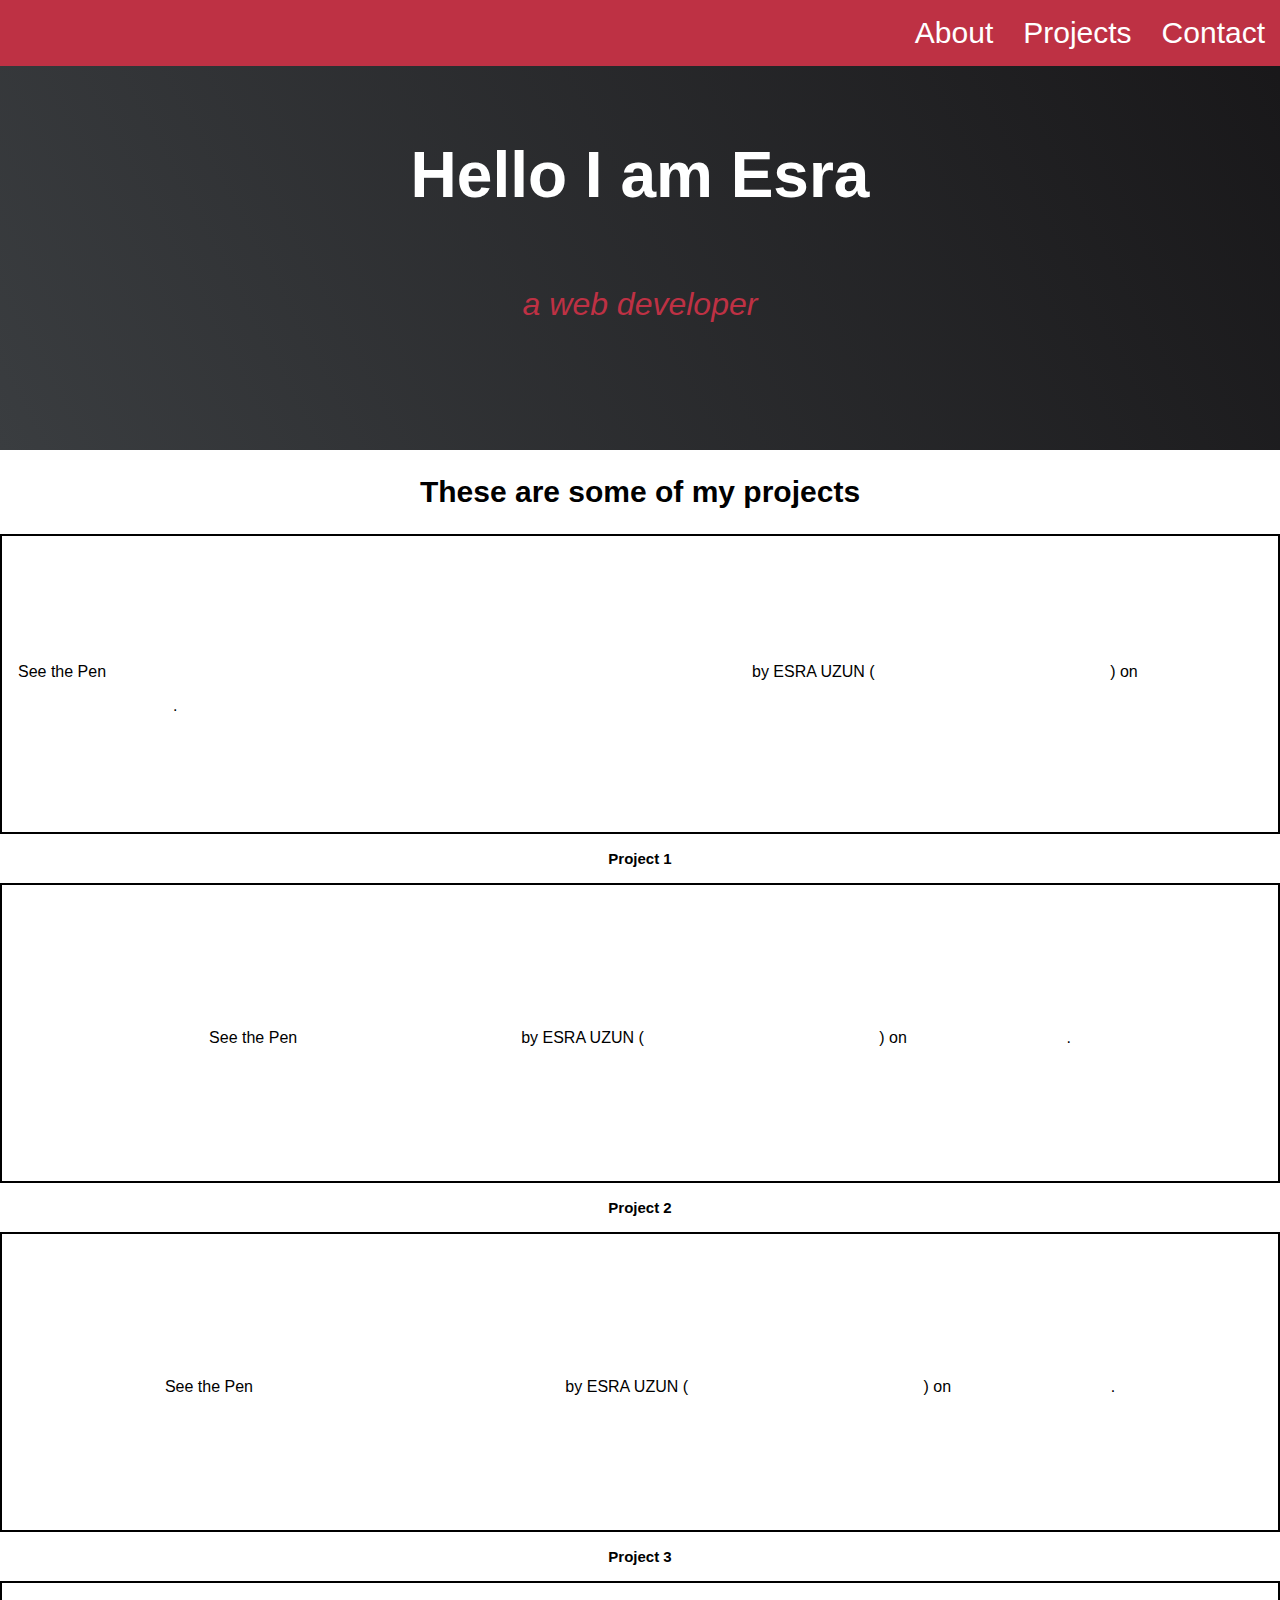
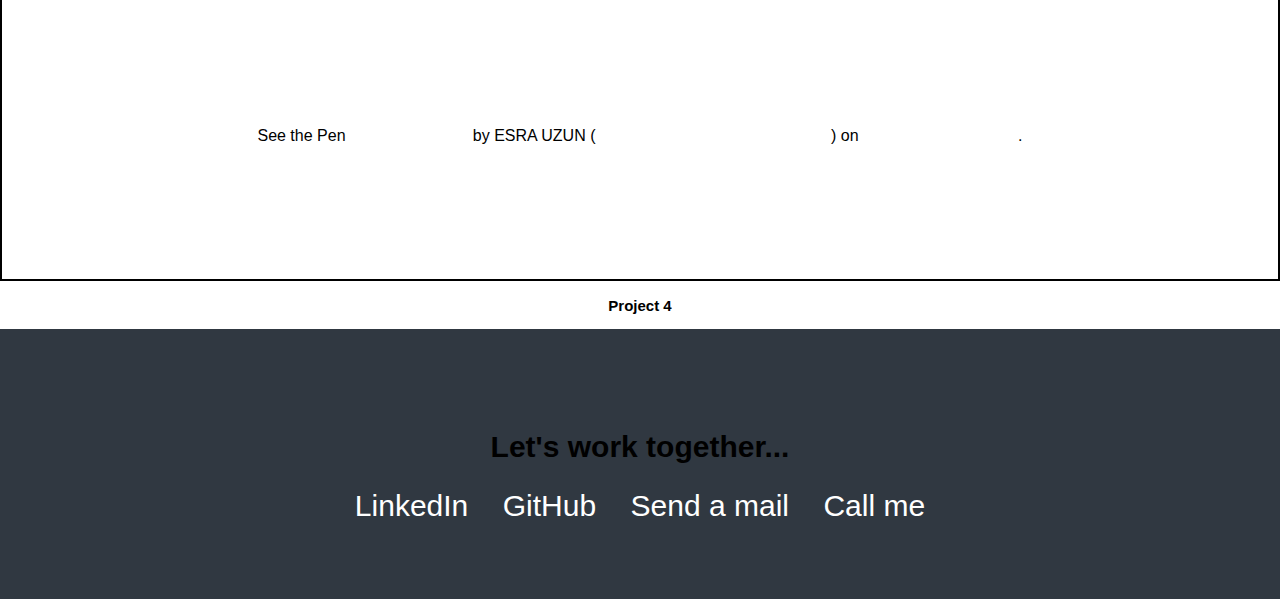
<file: Lesson12-Portfolio webpages/index.html>
<!DOCTYPE html>
<html lang="en">
<head>
    <meta charset="UTF-8">
    <meta name="viewport" content="width=device-width, initial-scale=1.0">
    <title>Esra Portfolio Webpage</title>
    <link rel="stylesheet" href="styles.css"/>
</head>
<body>
    <nav id="navbar">
        <ul id="nav-list">
            <li><a href="#welcome-section">About</a></li>
            <li><a href="#projects">Projects</a></li>
            <li><a href="#contact">Contact</a></li>

        </ul>

    </nav>

    <section id="welcome-section" class="welcome-section">
        <h1 class="header--h1">Hello I am Esra</h1>
        <p>a web developer</p>

    </section>

    <section id="projects" class="projects">
        <h2>These are some of my projects</h2>

        <div class="projects-grid">

            <p class="codepen" data-height="300" data-default-tab="html,result" data-slug-hash="OJrNWEp" data-user="ESRA-UZUN" style="height: 300px; box-sizing: border-box; display: flex; align-items: center; justify-content: center; border: 2px solid; margin: 1em 0; padding: 1em;">
                <span>See the Pen <a href="https://codepen.io/ESRA-UZUN/pen/OJrNWEp">
                Build a Product Landing Page-Freecodecamp</a> by ESRA UZUN (<a href="https://codepen.io/ESRA-UZUN">@ESRA-UZUN</a>)
                on <a href="https://codepen.io">CodePen</a>.</span>
              </p>
              <script async src="https://cpwebassets.codepen.io/assets/embed/ei.js"></script>
            
            <p class="project-title">Project 1</p>

            <p class="codepen" data-height="300" data-default-tab="html,result" data-slug-hash="dyavbem" data-user="ESRA-UZUN" style="height: 300px; box-sizing: border-box; display: flex; align-items: center; justify-content: center; border: 2px solid; margin: 1em 0; padding: 1em;">
                <span>See the Pen <a href="https://codepen.io/ESRA-UZUN/pen/dyavbem">
                Sign Up Form</a> by ESRA UZUN (<a href="https://codepen.io/ESRA-UZUN">@ESRA-UZUN</a>)
                on <a href="https://codepen.io">CodePen</a>.</span>
              </p>
              <script async src="https://cpwebassets.codepen.io/assets/embed/ei.js"></script>

              <p class="project-title">Project 2</p>

              <p class="codepen" data-height="300" data-default-tab="html,result" data-slug-hash="vYQeYQM" data-user="ESRA-UZUN" style="height: 300px; box-sizing: border-box; display: flex; align-items: center; justify-content: center; border: 2px solid; margin: 1em 0; padding: 1em;">
                <span>See the Pen <a href="https://codepen.io/ESRA-UZUN/pen/vYQeYQM">
                Random-06.07.2023</a> by ESRA UZUN (<a href="https://codepen.io/ESRA-UZUN">@ESRA-UZUN</a>)
                on <a href="https://codepen.io">CodePen</a>.</span>
              </p>
              <script async src="https://cpwebassets.codepen.io/assets/embed/ei.js"></script>

              <p class="project-title">Project 3</p>

              <p class="codepen" data-height="300" data-default-tab="html,result" data-slug-hash="vYvERVj" data-user="ESRA-UZUN" style="height: 300px; box-sizing: border-box; display: flex; align-items: center; justify-content: center; border: 2px solid; margin: 1em 0; padding: 1em;">
                <span>See the Pen <a href="https://codepen.io/ESRA-UZUN/pen/vYvERVj">
                Insight</a> by ESRA UZUN (<a href="https://codepen.io/ESRA-UZUN">@ESRA-UZUN</a>)
                on <a href="https://codepen.io">CodePen</a>.</span>
              </p>
              <script async src="https://cpwebassets.codepen.io/assets/embed/ei.js"></script>

              <p class="project-title">Project 4</p>
           
        </div>
          
    </section>

    
    <footer id="contact" class="contact">
        <div id="contact-header">
        <h2>Let's work together...</h2>
        </div>
        
        <div>
          <a href="https://www.linkedin.com/in/esra-uzun-159055202/" target="_blank">LinkedIn</a>
          <a href="https://github.com/Esruzn07"target="_blank">GitHub</a>
          <a href="" >Send a mail</a>
          <a href="" >Call me</a>
        </div>
      
    </footer>


    
</body>
</html>
</file>
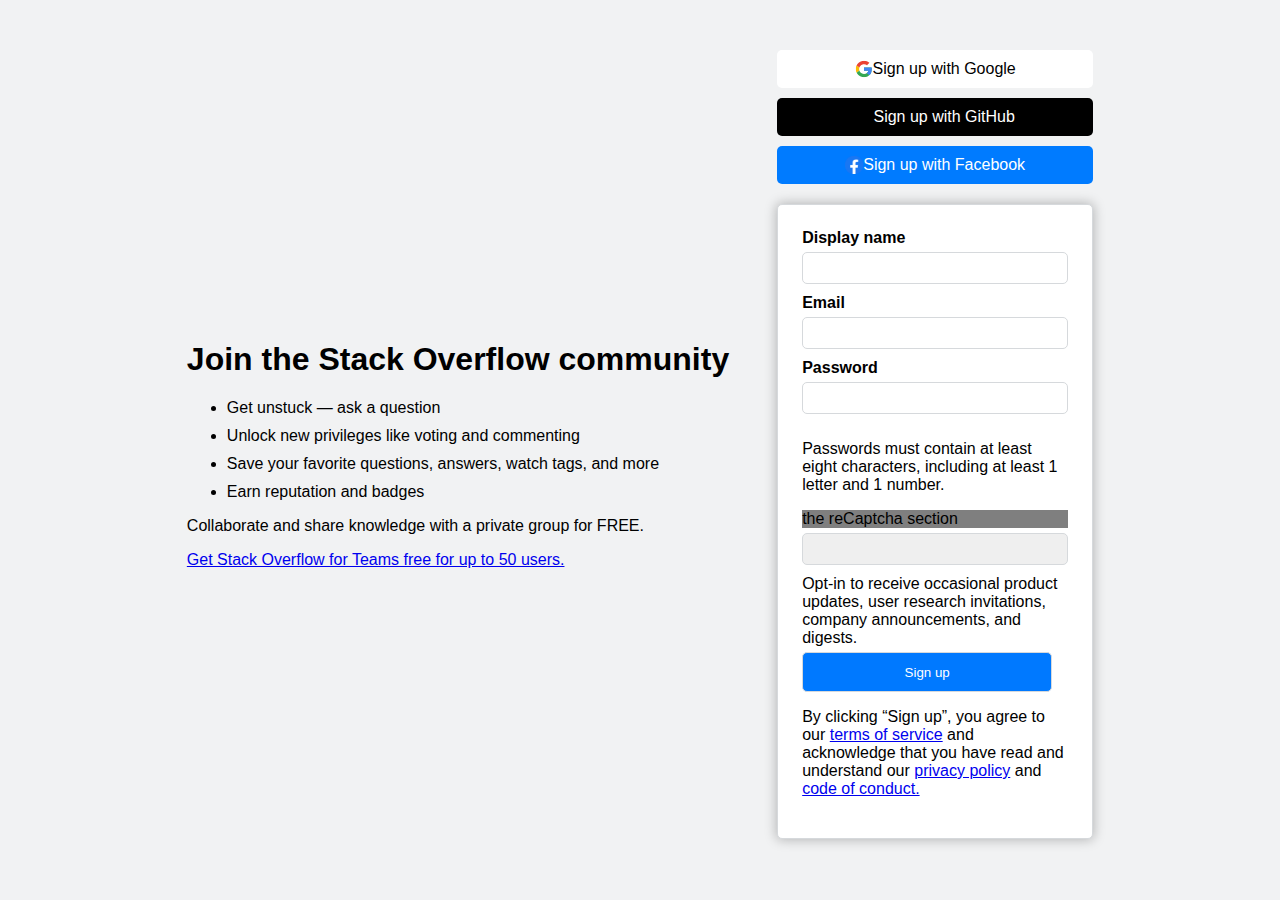
<file: Lesson4Project/index.html>
<!DOCTYPE html>
<html lang="en">
<head>
    <meta charset="UTF-8">
    <meta name="viewport" content="width=device-width, initial-scale=1.0">
    <title>Stack Overflow Page</title>
    <link rel="stylesheet" href="./styles.css" />
</head>
<body>
    <main>
        <div class="content--left">
          
            <h1>Join the Stack Overflow community</h1>
            <ul>
              <li>Get unstuck — ask a question</li>
              <li>Unlock new privileges like voting and commenting</li>
              <li>Save your favorite questions, answers, watch tags, and more</li>
              <li>Earn reputation and badges</li>
            </ul>
    
            <p>Collaborate and share knowledge with a private group for FREE.</p>
    
            <a href="#">Get Stack Overflow for Teams free for up to 50 users.</a>
          
        </div>
    
      <div class="content--right">
    
        <div class="buttons-container">
    
        <a class="btn google" href="https://myaccount.google.com/">
          <img 
          src="1534129544.svg" 
          alt="Google Logo" 
          width="18"
          height="18"/>
          Sign up with Google</a>
        <a class="btn github" href="https://github.com/">
          <img 
          src="github-svgrepo-com.svg" 
          alt="GitHub Logo" 
          width="18" 
          height="18"/>
          Sign up with GitHub</a>
        <a class="btn facebook" href="https://tr-tr.facebook.com/">
          <img 
          src="Facebook-Icon-PNG-1.png" 
          alt="Facebook Logo" 
          width="18" 
          height="18"/>
          Sign up with Facebook</a>
    
      </div>
      
    
        <div class="card__body">
    
          <form>
    
            <label for="dname">Display name</label>
            <input type="text" id="dname" name="dname">
            <label for="email">Email</label>
            <input type="text" id="email" name="email">
            <label for="pword">Password</label>
            <input type="text" id="pword" name="pword">
    
            <p>Passwords must contain at least eight characters, including at 
              least 1 letter and 1 number.
            </p>
    
            <div class="captcha">the reCaptcha section</div>
    
            <input type="button">Opt-in to receive occasional product updates, 
            user research invitations, company announcements, and digests.
    
            <button class="btn btn--primary">Sign up</button>
    
            <p>
              By clicking “Sign up”, you agree to our 
              <a href="#">terms of service</a> and acknowledge that you have 
              read and understand our <a href="#">privacy policy</a> and 
              <a href="#">code of conduct.</a>
            </p>
    
            
          </form>
        </div>
        </div>
        
    
        </main>
</body>
</html>
</file>
<file: Lesson12-Portfolio webpages/styles.css>
* {
    box-sizing: border-box;
}

@media only screen and (max-width: 768px) {
   .projects-section {
    display: none;
    font-size: 20px;
   }
    
}

body {
    font-family: Arial, Helvetica, sans-serif;
    margin: 0;
    padding: 0;
}

#navbar {
    background-color: #be3144;
    position: fixed;
    top: 0;
    left: 0;
    width: 100%;
    display: flex;
    justify-content: flex-end;
}

#nav-list {
    display: flex;
    flex-direction: row;
}

li{
    list-style: none;
}

a{
    color: white;
    text-decoration: none;
    font-size: 30px;
    padding: 15px;
}

a:hover{
    background-color: #45567d;
}

#welcome-section{
    width: 100%;
    height: 50vh;
    display: flex;
    flex-direction: column;
    align-items: center;
    justify-content: center;
    background-color: black;
    background-image: linear-gradient(
        62deg,
        #3a3d40 0%,
        #181719 100%
        );
}

h1{
    color: white;
    font-size: 4rem;
    font-weight: 600;

}

#welcome-section > p{
    color: #be3144;
    font-size: 2rem;
    font-style: italic;
    font-weight: 100;

}

.project-title {
    display: flex;
    justify-content: center;
    font-weight: bold;
    font-size: 15px;
}

 h2{
    font-size: 30px;
    display: flex;
    justify-content: center;
}


#contact{
    background-color: #303841;
    height: 30vh;
    width: 100%;
    padding: 1rem 2rem;
    display: flex;
    flex-direction: column;
    justify-content: center;
    align-items: center;
}
</file>
<file: Lesson4Project/styles.css>
* {
    box-sizing: border-box;
  }
  
  :root {
    --color-primary: #007bff;
    --color-base: #fff;
    --color-light-grey: #ccd5ae;
    --color-dark-grey: rgba(0,0,0,0.5);
    --color-dark: #000;
  }
  
  html, body {
    margin: 0;
    padding: 0;
    width: 100%;
    height: 100%;
    font-family: 'Roboto', sans-serif;
  }
  
  body {
    background-color: #f1f2f3;
  }
  
  main {
    display: flex;
    flex-direction: row;
    flex-wrap: nowrap;
    justify-content: center;
    align-items: center;
    align-content: stretch;
    padding-top: 50px;
  }
  
  .content--left {
    margin-right: 48px;
  }
  
  .content--right {
    max-width: 316px;
  
  }
  
  ul li { 
    margin-bottom: 10px; 
  }
  
  
  .buttons-container {
   display: flex;
   flex-direction: column;
   gap: 10px;
   flex-wrap: nowrap;
   justify-content: space-around;
   align-items: stretch;

  }

  .btn {
    border-radius: 5px;
    text-align: center;
    text-decoration: none;
    padding: 10px;
    display: flex;
    align-items: center;
    justify-content: center;
  }

  .google {
    background-color: var(--color-base);
    color: var(--color-dark);
  }

  .github {
    color: #fff;
    background-color: var(--color-dark);
  }

  .facebook {
    color: #fff;
    background-color: var(--color-primary);
  }
  
  .card__body {
    background-color: #fff;
    border: 1px solid #d6d9dc;
    border-radius: 5px;
    padding: 24px;
    margin-top: 20px;
    box-shadow: 0 0 12px 1px rgba(0,0,0,0.25);
  
  }
  
  .card__body label {
    display: block;
    font-weight: 700;
    margin-bottom: 5px;
  }
  
  .card__body input {
    width: 100%;
    height: 32px;
    border: 1px solid #d6d9dc;
    border-radius: 5px;
    padding: 0 5px;
    margin-bottom: 10px;
  }
  
  .captcha {
    margin-top: 5px;
    margin-bottom: 5px;
    background-color: var(--color-dark-grey);
  }
  
  .btn--primary {
    display: flex;
    justify-content: center;
    align-items: center;
    width: 250px;
    height: 40px;
    margin-top: 5px;
    background-color: #0079ff;
    color: #fff;
    border-radius: 5px;
    border: 1px solid #d6d9dc;
    font-family: inherit;
    text-decoration: none;
    
  }
</file>
